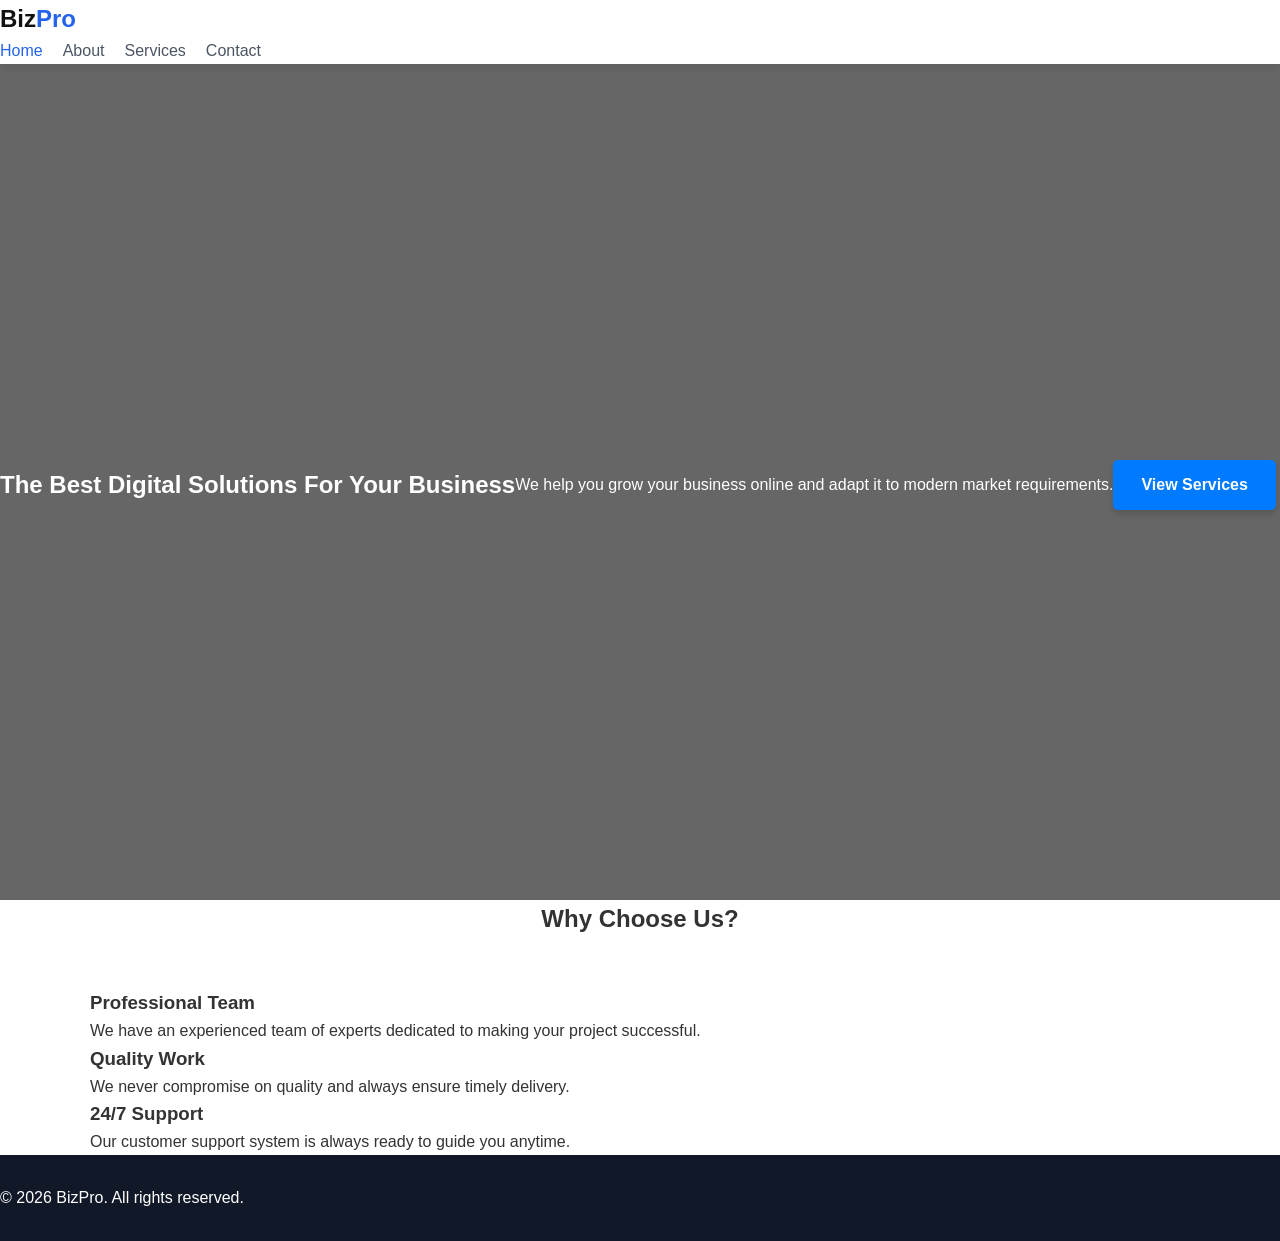
<file: index.html>
<!DOCTYPE html>
<html lang="en">
<head>
    <meta charset="UTF-8">
    <meta name="viewport" content="width=device-width, initial-scale=1.0">
    <title>Professional Business - Home</title>
    <link rel="stylesheet" href="css/style.css">
</head>
<body>

    <header>
        <nav>
            <div class="logo">Biz<span>Pro</span></div>
            <ul>
                <li><a href="index.html" class="active">Home</a></li>
                <li><a href="about.html">About</a></li>
                <li><a href="services.html">Services</a></li>
                <li><a href="contact.html">Contact</a></li>
            </ul>
        </nav>
    </header>

    <section class="hero">
        <h1>The Best Digital Solutions For Your Business</h1>
        <p>We help you grow your business online and adapt it to modern market requirements.</p>
        <a href="services.html" class="btn">View Services</a>
    </section>

    <div class="container">
        <h2 class="section-title">Why Choose Us?</h2>
        <div class="grid-3">
            <div class="card">
                <h3>Professional Team</h3>
                <p>We have an experienced team of experts dedicated to making your project successful.</p>
            </div>
            <div class="card">
                <h3>Quality Work</h3>
                <p>We never compromise on quality and always ensure timely delivery.</p>
            </div>
            <div class="card">
                <h3>24/7 Support</h3>
                <p>Our customer support system is always ready to guide you anytime.</p>
            </div>
        </div>
    </div>

    <footer>
        <p>&copy; 2026 BizPro. All rights reserved.</p>
    </footer>

</body>
</html>
</file>
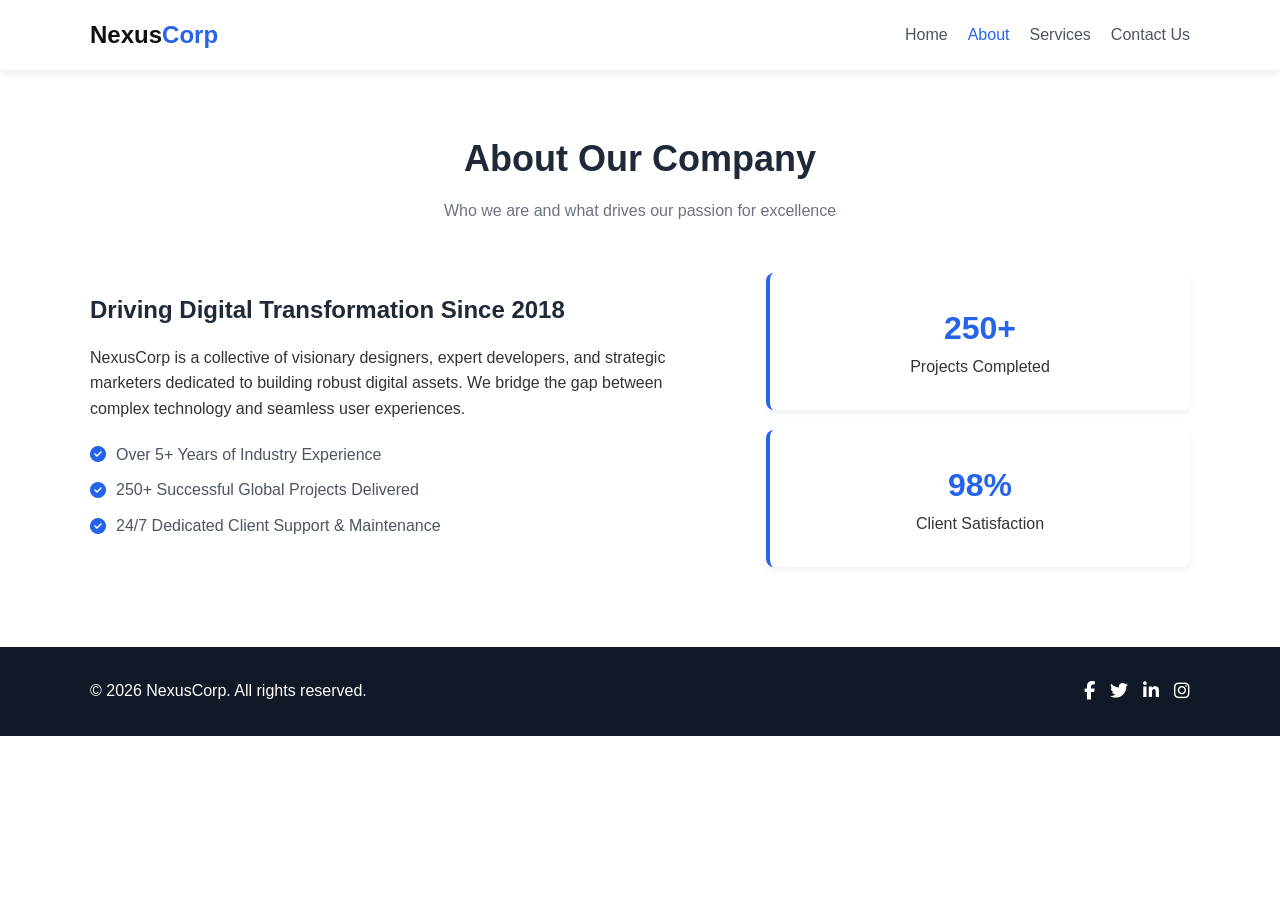
<file: about.html>
<!DOCTYPE html>
<html lang="en">
<head>
    <meta charset="UTF-8">
    <meta name="viewport" content="width=device-width, initial-scale=1.0">
    <title>About Us - NexusCorp</title>
    <link rel="stylesheet" href="css/style.css">
    <link rel="stylesheet" href="https://cdnjs.cloudflare.com/ajax/libs/font-awesome/6.4.0/css/all.min.css">
</head>
<body>

    <!-- Header & Navigation -->
    <header id="navbar">
        <div class="container nav-container">
            <a href="index.html" class="logo">Nexus<span>Corp</span></a>
            <nav>
                <ul id="nav-links">
                    <li><a href="index.html">Home</a></li>
                    <li><a href="about.html" class="active">About</a></li>
                    <li><a href="services.html">Services</a></li>
                    <li><a href="contact.html">Contact Us</a></li>
                </ul>
                <div class="hamburger" id="hamburger">
                    <i class="fas fa-bars"></i>
                </div>
            </nav>
        </div>
    </header>

    <!-- About Section -->
    <section class="section" style="margin-top: 50px;">
        <div class="container">
            <div class="section-title">
                <h2>About Our Company</h2>
                <p>Who we are and what drives our passion for excellence</p>
            </div>
            <div class="about-grid">
                <div class="about-text">
                    <h3>Driving Digital Transformation Since 2018</h3>
                    <p>NexusCorp is a collective of visionary designers, expert developers, and strategic marketers dedicated to building robust digital assets. We bridge the gap between complex technology and seamless user experiences.</p>
                    <ul class="check-list">
                        <li><i class="fas fa-check-circle"></i> Over 5+ Years of Industry Experience</li>
                        <li><i class="fas fa-check-circle"></i> 250+ Successful Global Projects Delivered</li>
                        <li><i class="fas fa-check-circle"></i> 24/7 Dedicated Client Support & Maintenance</li>
                    </ul>
                </div>
                <div class="about-card-box">
                    <div class="stat-box">
                        <h4>250+</h4>
                        <p>Projects Completed</p>
                    </div>
                    <div class="stat-box">
                        <h4>98%</h4>
                        <p>Client Satisfaction</p>
                    </div>
                </div>
            </div>
        </div>
    </section>

    <!-- Footer -->
    <footer>
        <div class="container footer-content">
            <p>&copy; 2026 NexusCorp. All rights reserved.</p>
            <div class="social-icons">
                <a href="#"><i class="fab fa-facebook-f"></i></a>
                <a href="#"><i class="fab fa-twitter"></i></a>
                <a href="#"><i class="fab fa-linkedin-in"></i></a>
                <a href="#"><i class="fab fa-instagram"></i></a>
            </div>
        </div>
    </footer>

    <script src="js/script.js"></script>
</body>
</html>
</file>
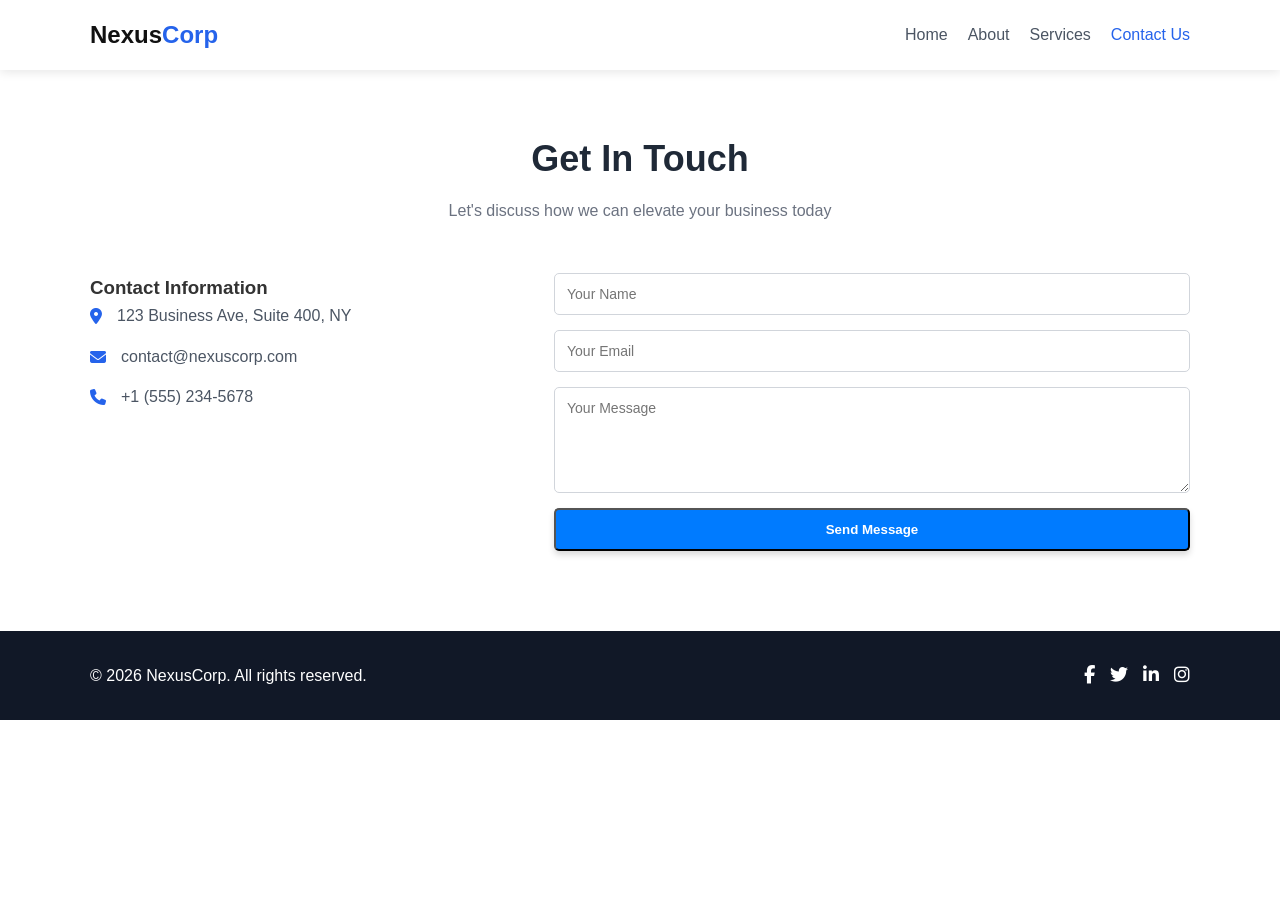
<file: contact.html>
<!DOCTYPE html>
<html lang="en">
<head>
    <meta charset="UTF-8">
    <meta name="viewport" content="width=device-width, initial-scale=1.0">
    <title>Contact Us - NexusCorp</title>
    <link rel="stylesheet" href="css/style.css">
    <link rel="stylesheet" href="https://cdnjs.cloudflare.com/ajax/libs/font-awesome/6.4.0/css/all.min.css">
</head>
<body>

    <!-- Header & Navigation -->
    <header id="navbar">
        <div class="container nav-container">
            <a href="index.html" class="logo">Nexus<span>Corp</span></a>
            <nav>
                <ul id="nav-links">
                    <li><a href="index.html">Home</a></li>
                    <li><a href="about.html">About</a></li>
                    <li><a href="services.html">Services</a></li>
                    <li><a href="contact.html" class="active">Contact Us</a></li>
                </ul>
                <div class="hamburger" id="hamburger">
                    <i class="fas fa-bars"></i>
                </div>
            </nav>
        </div>
    </header>

    <!-- Contact Section -->
    <section class="section" style="margin-top: 50px;">
        <div class="container">
            <div class="section-title">
                <h2>Get In Touch</h2>
                <p>Let's discuss how we can elevate your business today</p>
            </div>
            <div class="contact-grid">
                <div class="contact-info">
                    <h3>Contact Information</h3>
                    <p><i class="fas fa-map-marker-alt"></i> 123 Business Ave, Suite 400, NY</p>
                    <p><i class="fas fa-envelope"></i> contact@nexuscorp.com</p>
                    <p><i class="fas fa-phone"></i> +1 (555) 234-5678</p>
                </div>
                <form class="contact-form">
                    <input type="text" placeholder="Your Name" required>
                    <input type="email" placeholder="Your Email" required>
                    <textarea rows="5" placeholder="Your Message" required></textarea>
                    <button type="submit" class="btn btn-primary">Send Message</button>
                </form>
            </div>
        </div>
    </section>

    <!-- Footer -->
    <footer>
        <div class="container footer-content">
            <p>&copy; 2026 NexusCorp. All rights reserved.</p>
            <div class="social-icons">
                <a href="#"><i class="fab fa-facebook-f"></i></a>
                <a href="#"><i class="fab fa-twitter"></i></a>
                <a href="#"><i class="fab fa-linkedin-in"></i></a>
                <a href="#"><i class="fab fa-instagram"></i></a>
            </div>
        </div>
    </footer>

    <script src="js/script.js"></script>
</body>
</html>
</file>
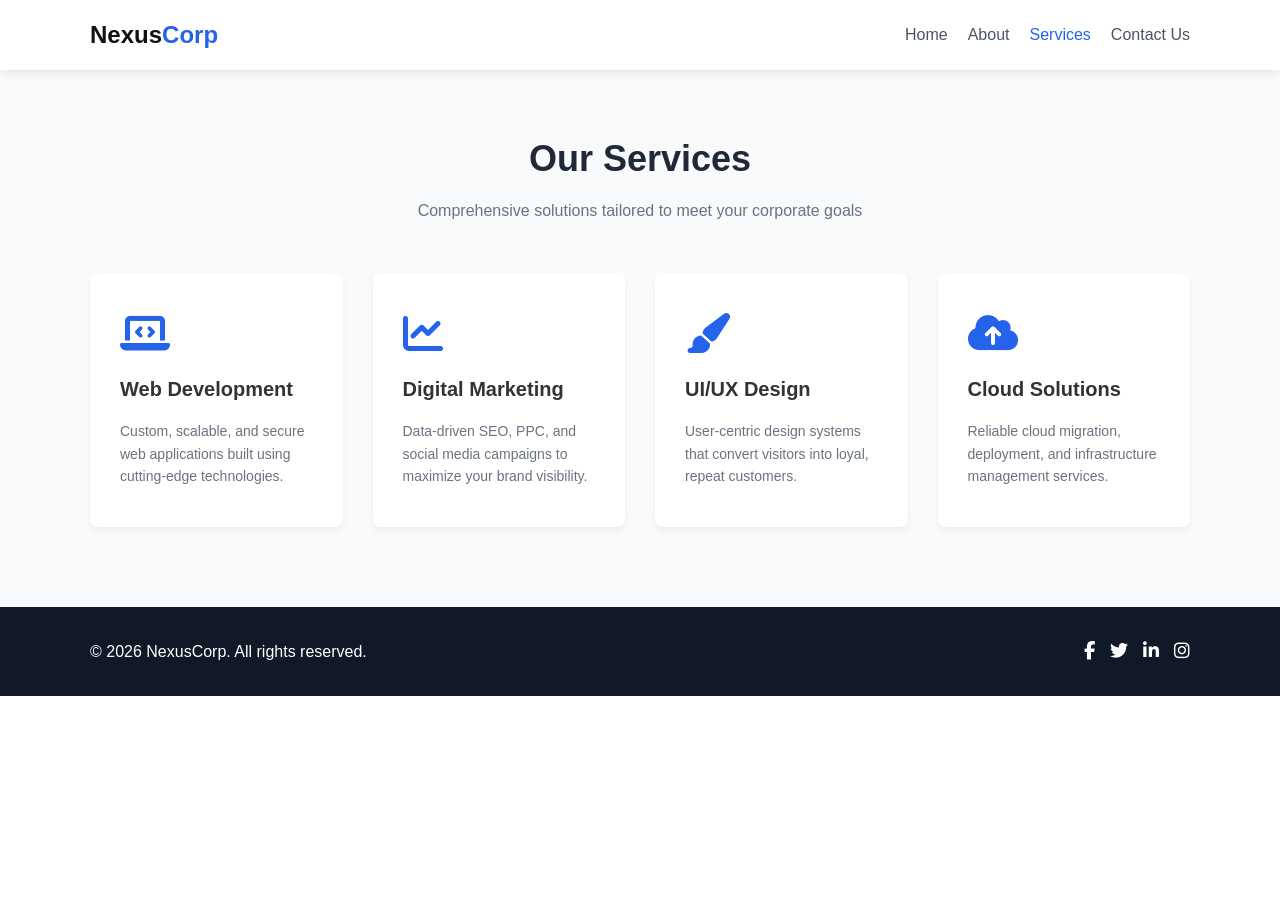
<file: services.html>
<!DOCTYPE html>
<html lang="en">
<head>
    <meta charset="UTF-8">
    <meta name="viewport" content="width=device-width, initial-scale=1.0">
    <title>Our Services - NexusCorp</title>
    <link rel="stylesheet" href="css/style.css">
    <link rel="stylesheet" href="https://cdnjs.cloudflare.com/ajax/libs/font-awesome/6.4.0/css/all.min.css">
</head>
<body>

    <!-- Header & Navigation -->
    <header id="navbar">
        <div class="container nav-container">
            <a href="index.html" class="logo">Nexus<span>Corp</span></a>
            <nav>
                <ul id="nav-links">
                    <li><a href="index.html">Home</a></li>
                    <li><a href="about.html">About</a></li>
                    <li><a href="services.html" class="active">Services</a></li>
                    <li><a href="contact.html">Contact Us</a></li>
                </ul>
                <div class="hamburger" id="hamburger">
                    <i class="fas fa-bars"></i>
                </div>
            </nav>
        </div>
    </header>

    <!-- Services Section -->
    <section class="section bg-light" style="margin-top: 50px;">
        <div class="container">
            <div class="section-title">
                <h2>Our Services</h2>
                <p>Comprehensive solutions tailored to meet your corporate goals</p>
            </div>
            <div class="services-grid">
                <div class="service-card">
                    <i class="fas fa-laptop-code"></i>
                    <h3>Web Development</h3>
                    <p>Custom, scalable, and secure web applications built using cutting-edge technologies.</p>
                </div>
                <div class="service-card">
                    <i class="fas fa-chart-line"></i>
                    <h3>Digital Marketing</h3>
                    <p>Data-driven SEO, PPC, and social media campaigns to maximize your brand visibility.</p>
                </div>
                <div class="service-card">
                    <i class="fas fa-paint-brush"></i>
                    <h3>UI/UX Design</h3>
                    <p>User-centric design systems that convert visitors into loyal, repeat customers.</p>
                </div>
                <div class="service-card">
                    <i class="fas fa-cloud-upload-alt"></i>
                    <h3>Cloud Solutions</h3>
                    <p>Reliable cloud migration, deployment, and infrastructure management services.</p>
                </div>
            </div>
        </div>
    </section>

    <!-- Footer -->
    <footer>
        <div class="container footer-content">
            <p>&copy; 2026 NexusCorp. All rights reserved.</p>
            <div class="social-icons">
                <a href="#"><i class="fab fa-facebook-f"></i></a>
                <a href="#"><i class="fab fa-twitter"></i></a>
                <a href="#"><i class="fab fa-linkedin-in"></i></a>
                <a href="#"><i class="fab fa-instagram"></i></a>
            </div>
        </div>
    </footer>

    <script src="js/script.js"></script>
</body>
</html>
</file>
<file: css/style.css>
/* Global Reset & Styling */
* {
    margin: 0;
    padding: 0;
    box-sizing: border-box;
    font-family: 'Segoe UI', Tahoma, Geneva, Verdana, sans-serif;
    scroll-behavior: smooth;
}

body {
    color: #333;
    background-color: #fff;
    line-height: 1.6;
}

.container {
    max-width: 1140px;
    margin: 0 auto;
    padding: 0 20px;
}

/* Header & Navbar */
header {
    position: fixed;
    top: 0;
    left: 0;
    width: 100%;
    background: #fff;
    box-shadow: 0 2px 10px rgba(0,0,0,0.1);
    z-index: 1000;
}

.nav-container {
    display: flex;
    justify-content: space-between;
    align-items: center;
    height: 70px;
}

.logo {
    font-size: 24px;
    font-weight: 700;
    color: #111;
    text-decoration: none;
}

.logo span {
    color: #2563eb;
}

nav ul {
    display: flex;
    list-style: none;
    align-items: center;
    gap: 20px;
}

nav ul li a {
    text-decoration: none;
    color: #4b5563;
    font-weight: 500;
    transition: color 0.3s;
}

nav ul li a:hover, nav ul li a.active {
    color: #2563eb;
}

.btn-nav {
    background: #2563eb;
    color: #fff !important;
    padding: 8px 16px;
    border-radius: 4px;
}

.hamburger {
    display: none;
    font-size: 24px;
    cursor: pointer;
}

/* Hero Section */
.hero {
    height: 100vh;
    background: linear-gradient(rgba(0,0,0,0.6), rgba(0,0,0,0.6)), url('https://images.unsplash.com/photo-1486406146926-c627a92ad1ab?auto=format&fit=crop&w=1920&q=80') no-repeat center center/cover;
    display: flex;
    align-items: center;
    text-align: center;
    color: #fff;
    padding-top: 70px;
}

.hero-content h1 {
    font-size: 48px;
    margin-bottom: 20px;
}

.hero-content p {
    font-size: 18px;
    max-width: 650px;
    margin: 0 auto 30px auto;
    color: #e5e7eb;
}

.hero-btns {
    display: flex;
    justify-content: center;
    gap: 15px;
}

.btn {
    padding: 12px 24px;
    border-radius: 5px;
    text-decoration: none;
    font-weight: 600;
    transition: 0.3s;
}

.btn-primary {
    background: #2563eb;
    color: #fff;
}

.btn-primary:hover {
    background: #1d4ed8;
}

.btn-secondary {
    background: transparent;
    color: #fff;
    border: 2px solid #fff;
}

.btn-secondary:hover {
    background: #fff;
    color: #111;
}

/* Sections General */
.section {
    padding: 80px 0;
}

.bg-light {
    background-color: #f8fafc;
}

.section-title {
    text-align: center;
    margin-bottom: 50px;
}

.section-title h2 {
    font-size: 36px;
    color: #1f2937;
    margin-bottom: 10px;
}

.section-title p {
    color: #6b7280;
    font-size: 16px;
}

/* About Grid */
.about-grid {
    display: grid;
    grid-template-columns: 1.2fr 0.8fr;
    gap: 40px;
    align-items: center;
}

.about-text h3 {
    font-size: 24px;
    margin-bottom: 15px;
    color: #1f2937;
}

.check-list {
    list-style: none;
    margin-top: 20px;
}

.check-list li {
    margin-bottom: 10px;
    display: flex;
    align-items: center;
    gap: 10px;
    color: #4b5563;
}

.check-list i {
    color: #2563eb;
}

.about-card-box {
    display: flex;
    flex-direction: column;
    gap: 20px;
}

.stat-box {
    background: #fff;
    padding: 30px;
    border-radius: 8px;
    box-shadow: 0 4px 6px rgba(0,0,0,0.05);
    text-align: center;
    border-left: 4px solid #2563eb;
}

.stat-box h4 {
    font-size: 32px;
    color: #2563eb;
}

/* Services Grid */
.services-grid {
    display: grid;
    grid-template-columns: repeat(auto-fit, minmax(250px, 1fr));
    gap: 30px;
}

.service-card {
    background: #fff;
    padding: 40px 30px;
    border-radius: 8px;
    box-shadow: 0 4px 6px rgba(0,0,0,0.05);
    transition: transform 0.3s;
}

.service-card:hover {
    transform: translateY(-5px);
}

.service-card i {
    font-size: 40px;
    color: #2563eb;
    margin-bottom: 20px;
}

.service-card h3 {
    margin-bottom: 15px;
    font-size: 20px;
}

.service-card p {
    color: #6b7280;
    font-size: 14px;
}

/* Portfolio Grid */
.portfolio-grid {
    display: grid;
    grid-template-columns: repeat(auto-fit, minmax(300px, 1fr));
    gap: 30px;
}

.portfolio-item {
    height: 250px;
    background: #e5e7eb;
    border-radius: 8px;
    position: relative;
    overflow: hidden;
    display: flex;
    align-items: flex-end;
    padding: 20px;
    background: linear-gradient(rgba(0,0,0,0.1), rgba(0,0,0,0.8)), url('https://images.unsplash.com/photo-1460925895917-afdab827c52f?auto=format&fit=crop&w=600&q=80') center/cover;
}

.portfolio-info h4, .portfolio-info p {
    color: #fff;
}

/* Team Grid */
.team-grid {
    display: grid;
    grid-template-columns: repeat(auto-fit, minmax(250px, 1fr));
    gap: 30px;
    text-align: center;
}

.team-member {
    background: #fff;
    padding: 30px;
    border-radius: 8px;
    box-shadow: 0 4px 6px rgba(0,0,0,0.05);
}

.member-img {
    width: 100px;
    height: 100px;
    background: #e0e7ff;
    border-radius: 50%;
    margin: 0 auto 20px auto;
    display: flex;
    align-items: center;
    justify-content: center;
    font-size: 40px;
    color: #2563eb;
}

/* Testimonials & FAQ */
.testimonials-grid, .faq-accordion {
    max-width: 800px;
    margin: 0 auto;
    display: flex;
    flex-direction: column;
    gap: 20px;
}

.testimonial-card, .faq-item {
    background: #fff;
    padding: 25px;
    border-radius: 8px;
    box-shadow: 0 2px 4px rgba(0,0,0,0.05);
}

.testimonial-card h4 {
    margin-top: 15px;
    color: #2563eb;
    font-size: 14px;
}

.faq-item h4 {
    margin-bottom: 8px;
    color: #1f2937;
}

.faq-item p {
    color: #6b7280;
    font-size: 14px;
}

/* Contact Section */
.contact-grid {
    display: grid;
    grid-template-columns: 1fr 1.5fr;
    gap: 40px;
}

.contact-info p {
    margin-bottom: 15px;
    display: flex;
    align-items: center;
    gap: 15px;
    color: #4b5563;
}

.contact-info i {
    color: #2563eb;
}

.contact-form {
    display: flex;
    flex-direction: column;
    gap: 15px;
}

.contact-form input, .contact-form textarea {
    padding: 12px;
    border: 1px solid #d1d5db;
    border-radius: 5px;
    outline: none;
    font-size: 14px;
}

.contact-form input:focus, .contact-form textarea:focus {
    border-color: #2563eb;
}

/* Footer */
footer {
    background: #111827;
    color: #fff;
    padding: 30px 0;
}

.footer-content {
    display: flex;
    justify-content: space-between;
    align-items: center;
}

.social-icons {
    display: flex;
    gap: 15px;
}

.social-icons a {
    color: #fff;
    font-size: 18px;
    transition: color 0.3s;
}

.social-icons a:hover {
    color: #2563eb;
}

/* Responsive Design */
@media (max-width: 768px) {
    nav ul {
        display: none;
        flex-direction: column;
        position: absolute;
        top: 70px;
        left: 0;
        width: 100%;
        background: #fff;
        box-shadow: 0 4px 6px rgba(0,0,0,0.1);
        padding: 20px 0;
    }

    nav ul.active {
        display: flex;
    }

    .hamburger {
        display: block;
    }

    .about-grid, .contact-grid {
        grid-template-columns: 1fr;
    }

    .hero-content h1 {
        font-size: 36px;
    }

    .footer-content {
        flex-direction: column;
        gap: 15px;
        text-align: center;
    }
}
/* View Services Button Styling */
.btn, a.btn, .view-services-btn {
    display: inline-block;
    background-color: #007bff;
    color: #ffffff !important;
    padding: 12px 28px;
    border-radius: 5px;
    text-decoration: none;
    font-weight: bold;
    box-shadow: 0 4px 6px rgba(0, 0, 0, 0.15);
    transition: background-color 0.3s ease, transform 0.2s ease;
}

.btn:hover, a.btn:hover, .view-services-btn:hover {
    background-color: #0056b3;
    transform: translateY(-2px);
}
</file>
